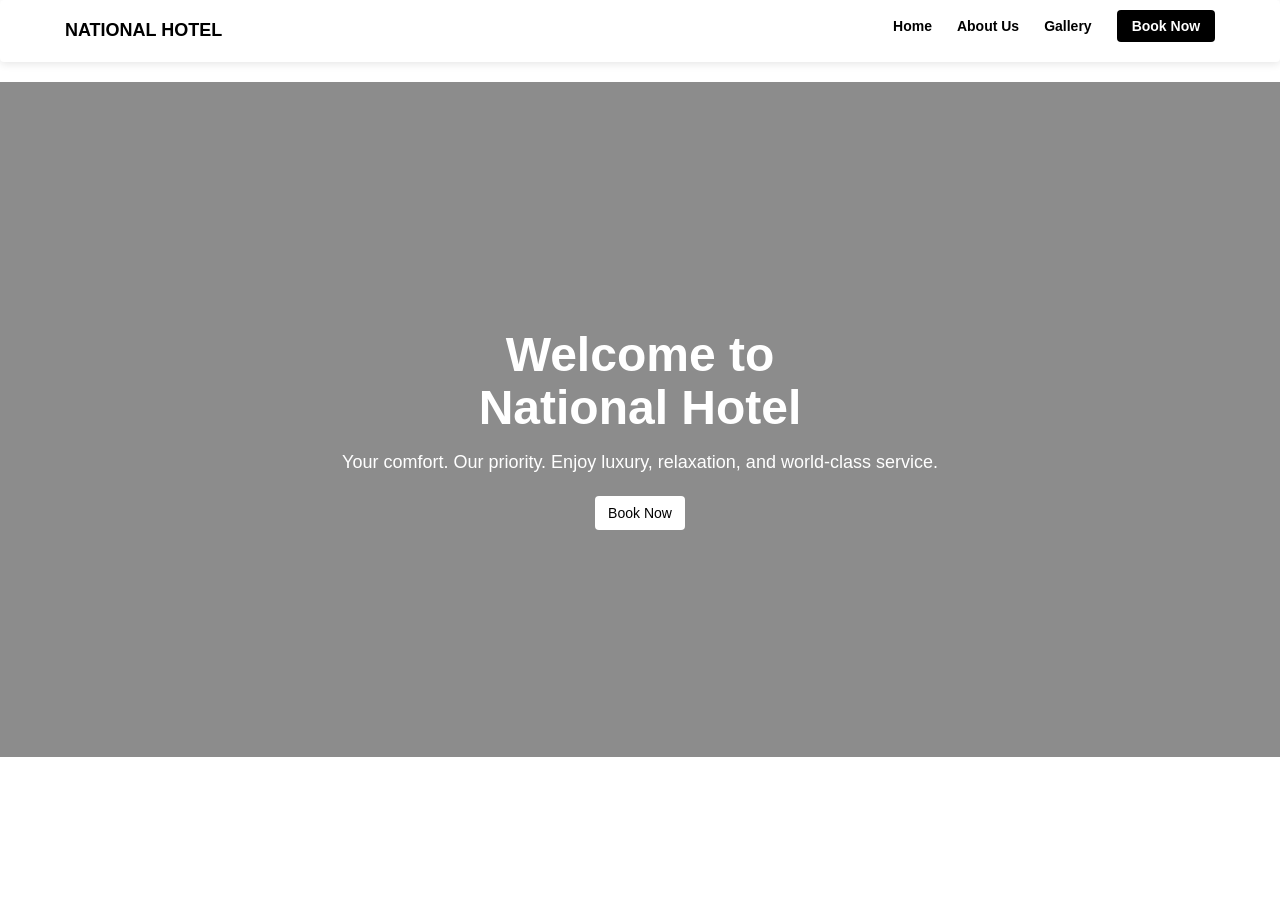
<file: index.html>
<!--
This page redirects the user to home.html.
It was created so the website loads the Home page first on GitHub Pages.
-->

<!DOCTYPE html>
<html lang="en">
<head>
    <meta charset="UTF-8">
    <meta http-equiv="refresh" content="0; URL='home.html'" />
    <title>Redirecting...</title>
</head>
<body>
    <p>If you are not redirected automatically, <a href="home.html">click here</a>.</p>
</body>
</html>
</file>
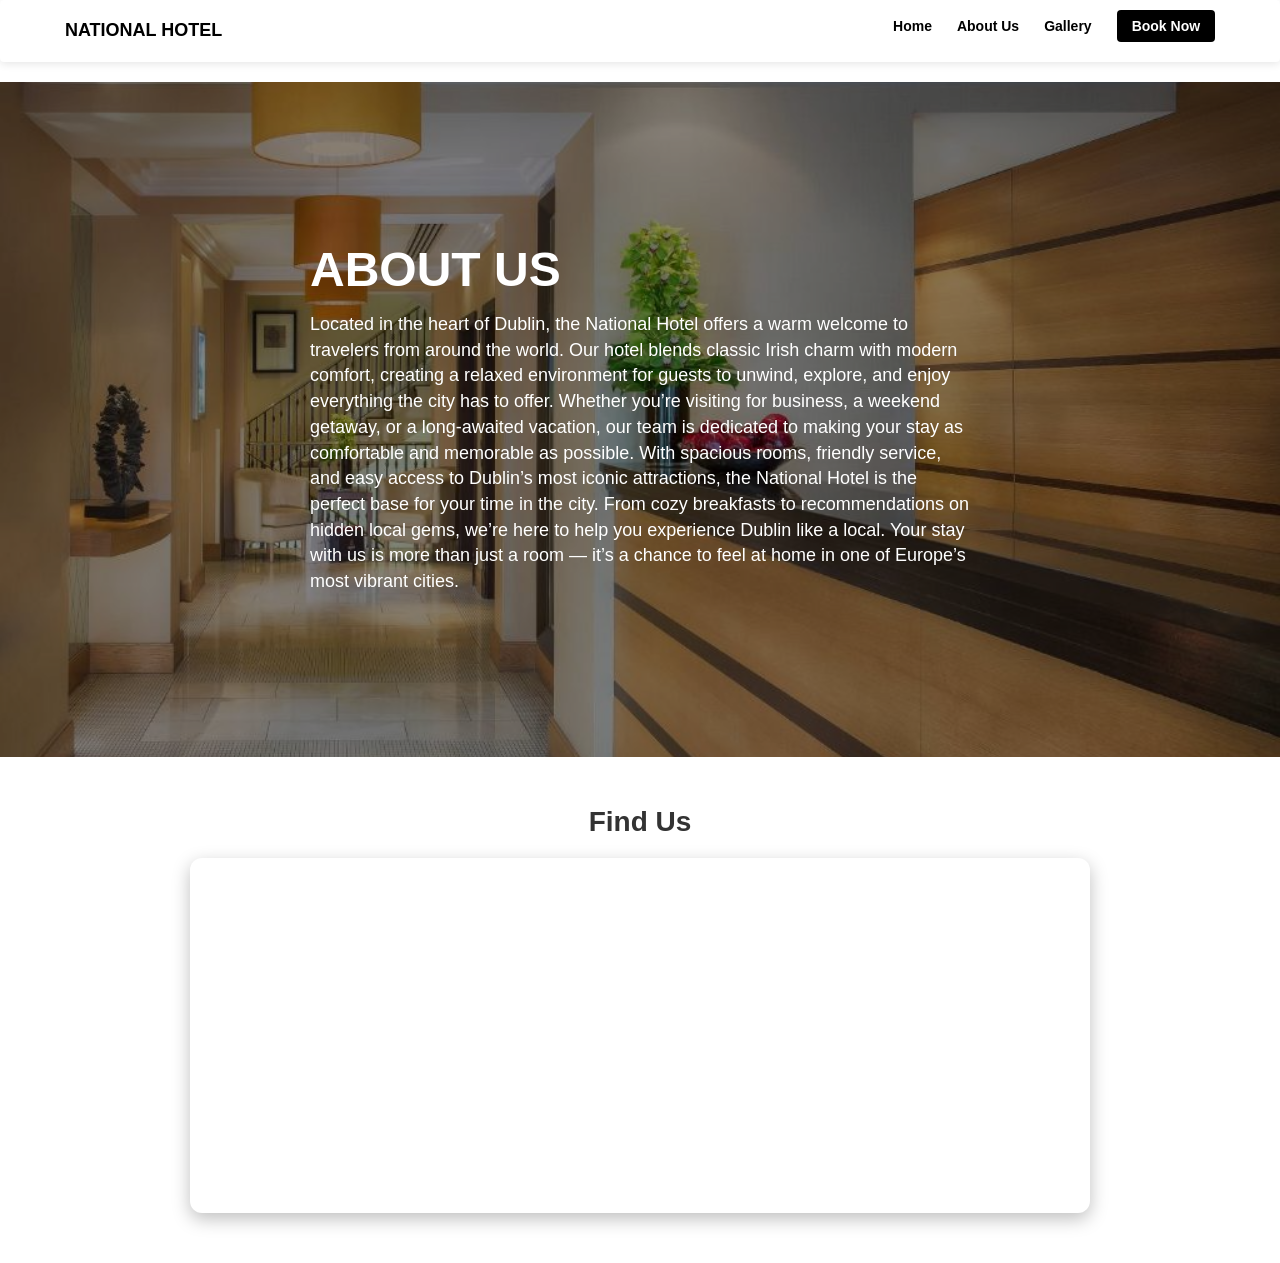
<file: aboutus.html>
<!-- This page provides background information about the hotel and includes a map showing the fictional location. -->

<!DOCTYPE html>
<html lang="en">
<head>
    <meta charset="UTF-8">
    <meta name="viewport" content="width=device-width, initial-scale=1.0">
    <title>National Hotel</title>
    <link rel="stylesheet" href="home_v2.css">
    <link rel="stylesheet" href="https://maxcdn.bootstrapcdn.com/bootstrap/3.4.1/css/bootstrap.min.css">
    <script src="https://ajax.googleapis.com/ajax/libs/jquery/3.7.1/jquery.min.js"></script>
    <script src="https://maxcdn.bootstrapcdn.com/bootstrap/3.4.1/js/bootstrap.min.js"></script>
</head>

<body>

    <!-- NAVBAR -->
    <header class="navbar">
        <div class="nav-container">
            <div class="logo"><a class="landing" href="home.html">NATIONAL HOTEL</a></div>

            <nav>
                <ul class="nav-links">
                    <li><a href="home.html">Home</a></li>
                    <li><a href="aboutus.html">About Us</a></li>
                    <li><a href="gallery.html">Gallery</a></li>
                    <li><a href="booknow.html" class="book-btn">Book Now</a></li>
                </ul>
            </nav>
        </div>
    </header>

    <!-- ABOUTUS SECTION -->
    <section class="aboutus" style="background: url('Images/gallery4.jpg') center/cover no-repeat;">
        <div class="overlay"></div> 
        <div class="aboutus-content">
            <h1>ABOUT US</h1> 
            <p>Located in the heart of Dublin, the National Hotel offers a warm welcome to travelers from around the world. Our hotel blends classic Irish charm with modern comfort, creating a relaxed environment for guests to unwind, explore, and enjoy everything the city has to offer.

            Whether you’re visiting for business, a weekend getaway, or a long-awaited vacation, our team is dedicated to making your stay as comfortable and memorable as possible. With spacious rooms, friendly service, and easy access to Dublin’s most iconic attractions, the National Hotel is the perfect base for your time in the city.

            From cozy breakfasts to recommendations on hidden local gems, we’re here to help you experience Dublin like a local. Your stay with us is more than just a room — it’s a chance to feel at home in one of Europe’s most vibrant cities.</p> 
        </div>
    </section>

    <!-- MAP SECTION -->
    <section class="map-section">
        <h2 class="map-title">Find Us</h2>

        <div class="map-container">
            <iframe 
                src="https://www.google.com/maps/embed?pb=!1m18!1m12!1m3!1d2381.738822347349!2d-6.260309!3d53.349805!2m3!1f0!2f0!3f0!3m2!1i1024!2i768!4f13.1!3m3!1m2!1s0x48670e9b3c05f6b5%3A0x2c9ccbe9f0d8db7!2sDame%20Street%2C%20Dublin!5e0!3m2!1sen!2sie!4v1700000000000!5m2!1sen!2sie" 
                width="100%" 
                height="350" 
                style="border:0;" 
                allowfullscreen="" 
                loading="lazy">
            </iframe>
        </div>
    </section>

</body>
</html>
</file>
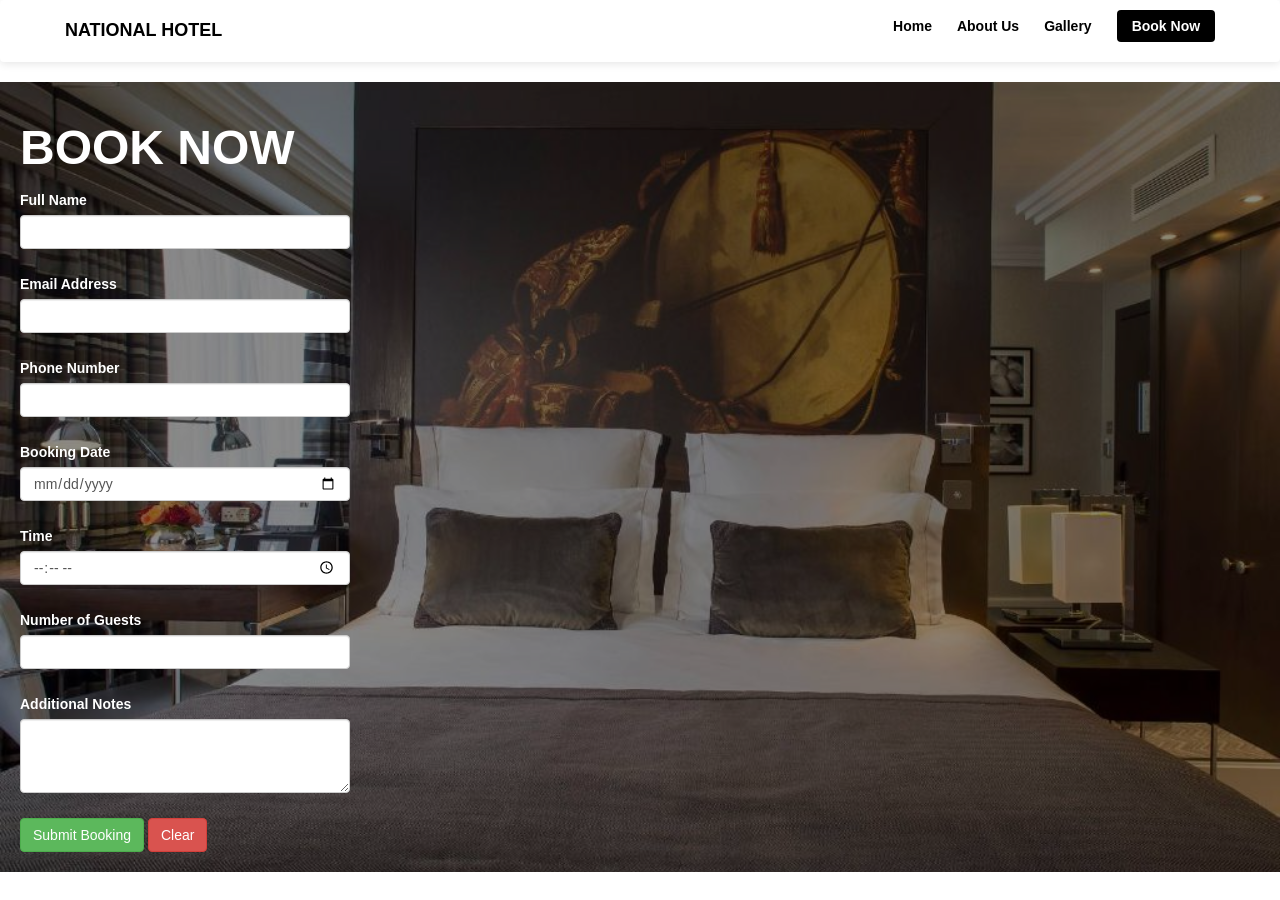
<file: booknow.html>
<!-- This page contains the booking form where users can enter their details and submit a reservation. -->

<!DOCTYPE html>
<html lang="en">
<head>
    <meta charset="UTF-8">
    <meta name="viewport" content="width=device-width, initial-scale=1.0">
    <title>National Hotel</title>
    <link rel="stylesheet" href="home_v2.css">
    <link rel="stylesheet" href="https://maxcdn.bootstrapcdn.com/bootstrap/3.4.1/css/bootstrap.min.css">
    <script src="https://ajax.googleapis.com/ajax/libs/jquery/3.7.1/jquery.min.js"></script>
    <script src="https://maxcdn.bootstrapcdn.com/bootstrap/3.4.1/js/bootstrap.min.js"></script>
</head>

<body>

    <!-- NAVBAR -->
    <header class="navbar">
        <div class="nav-container">
            <div class="logo"><a class="landing" href="home.html">NATIONAL HOTEL</a></div>

            <nav>
                <ul class="nav-links">
                    <li><a href="home.html">Home</a></li>
                    <li><a href="aboutus.html">About Us</a></li>
                    <li><a href="gallery.html">Gallery</a></li>
                    <li><a href="booknow.html" class="book-btn">Book Now</a></li>
                </ul>
            </nav>
        </div>
    </header>


    <!-- ABOUTUS SECTION -->
    <section class="booknow">
        <div class="overlay"></div> 
        <div class="aboutus-content">
            <div class="alert alert-success" id="alertSuccess" role="alert">
                Booking save successfully!
            </div>
        <h1>BOOK NOW</h1> 
<form id="userForm">
                <!-- Name -->
                <div class="booknowform">
                <label class="form-label">Full Name</label>
                <input type="text" id="name" class="form-control" required>
                </div>

                <!-- Email -->
                <div class="booknowform">
                <label class="form-label">Email Address</label>
                <input type="email"id="email" class="form-control" required>
                </div>

                <!-- Phone -->
                <div class="booknowform">
                <label class="form-label">Phone Number</label>
                <input type="text" id="phone" class="form-control">
                </div>

                <!-- Date -->
                <div class="booknowform">
                <label class="form-label">Booking Date</label>
                <input type="date" id="date" class="form-control" required>
                </div>

                <!-- Time -->
                <div class="booknowform">
                <label class="form-label">Time</label>
                <input type="time" id="time" class="form-control">
                </div>

                <!-- Number of People -->
                <div class="booknowform">
                <label class="form-label">Number of Guests</label>
                <input type="number" id="guest" class="form-control" min="1" value="1" required>
                </div>

                <!-- Message -->
                <div class="booknowform">
                <label class="form-label">Additional Notes</label>
                <textarea class="form-control" id="notes" rows="3"></textarea>
                </div>

                <!-- Submit -->
                <button type="submit" class="btn btn-success w-100">Submit Booking</button>
                <button type="button" id="clear" class="btn btn-danger ms-2">Clear</button>
            </form>  
            <form id="confirmForm">
                <!-- Name -->
                <div class="mt-10">
                <label class="form-label">Full Name:</label>
                <label class="form-label" id="myFullName">Full Name</label>
                </div>

                <!-- Email -->
                <div class="mb-5">
                <label class="form-label">Email Address:</label>
                <label class="form-label" id="myEmail">Email Address</label>
                </div>

                <!-- Phone -->
                <div class="mb-5">
                <label class="form-label">Phone Number:</label>
                <label class="form-label" id="myPhone">Phone Number</label>
                </div>

                <!-- Date -->
                <div class="mb-3">
                <label class="form-label">Booking Date:</label>
                <label class="form-label" id="myDate">Booking Date</label>
                </div>

                <!-- Time -->
                <div class="mb-3">
                <label class="form-label">Time:</label>
                <label class="form-label" id="myTime">Time</label>
                </div>

                <!-- Number of People -->
                <div class="mb-3">
                <label class="form-label">Number of Guests:</label>
                <label class="form-label" id="myGuest">Number of Guests</label>
                </div>

                <!-- Message -->
                <div class="mb-3">
                <label class="form-label">Additional Notes:</label>
                <label class="form-label" id="myNotes">Additional Notes</label>
                </div>

                <!-- Submit -->
                <button type="submit" class="btn btn-success w-100">Confirm</button>
                <button type="button" id="clear_confirm" class="btn btn-danger ms-2">Clear</button>
            </form>     
        </div>
        </section>
<script>
  // Load saved data on page load
  $(document).ready(function () {
    $("#name").val(sessionStorage.getItem("name") || "");
    $("#email").val(sessionStorage.getItem("email") || "");
    $("#phone").val(sessionStorage.getItem("phone") || "");
    $("#date").val(sessionStorage.getItem("date") || "");
    $("#time").val(sessionStorage.getItem("time") || "");
    $("#guest").val(sessionStorage.getItem("guest") || "");
    $("#notes").val(sessionStorage.getItem("notes") || "");
    $("#confirmForm").hide();
    $("#alertSuccess").hide();
  });
// sessionStorage.getItem("name");
  // Save to sessionStorage when form is submitted
  $("#userForm").on("submit", function (e) {
    e.preventDefault();

    sessionStorage.setItem("name", $("#name").val());
    sessionStorage.setItem("email", $("#email").val());
    sessionStorage.setItem("phone", $("#phone").val());
    sessionStorage.setItem("date", $("#date").val());
    sessionStorage.setItem("time", $("#time").val());
    sessionStorage.setItem("guest", $("#guest").val());
    sessionStorage.setItem("notes", $("#notes").val());
    // $("#userForm").hide();
    // $("#confirmForm").show();

    document.getElementById("myFullName").textContent =
      sessionStorage.getItem("name");
    document.getElementById("myEmail").textContent =
      sessionStorage.getItem("email");
    document.getElementById("myPhone").textContent =
      sessionStorage.getItem("phone");
    document.getElementById("myDate").textContent =
      sessionStorage.getItem("date");
    document.getElementById("myTime").textContent =
      sessionStorage.getItem("time");
    document.getElementById("myGuest").textContent =
      sessionStorage.getItem("guest");
    document.getElementById("myNotes").textContent =
      sessionStorage.getItem("notes");
    $("#alertSuccess").show();
  });

  // Clear sessionStorage + form
  $("#clear").on("click", function () {
    sessionStorage.clear();
    $("#userForm")[0].reset();
    // $("#userForm").hide();
    // $("#confirmForm").show();
  });

    $("#clear_confirm").on("click", function () {
    $("#userForm").show();
    $("#confirmForm").hide();
  });
</script>

    <!-- CONTENT SECTION -->
</body>
</html>
</file>
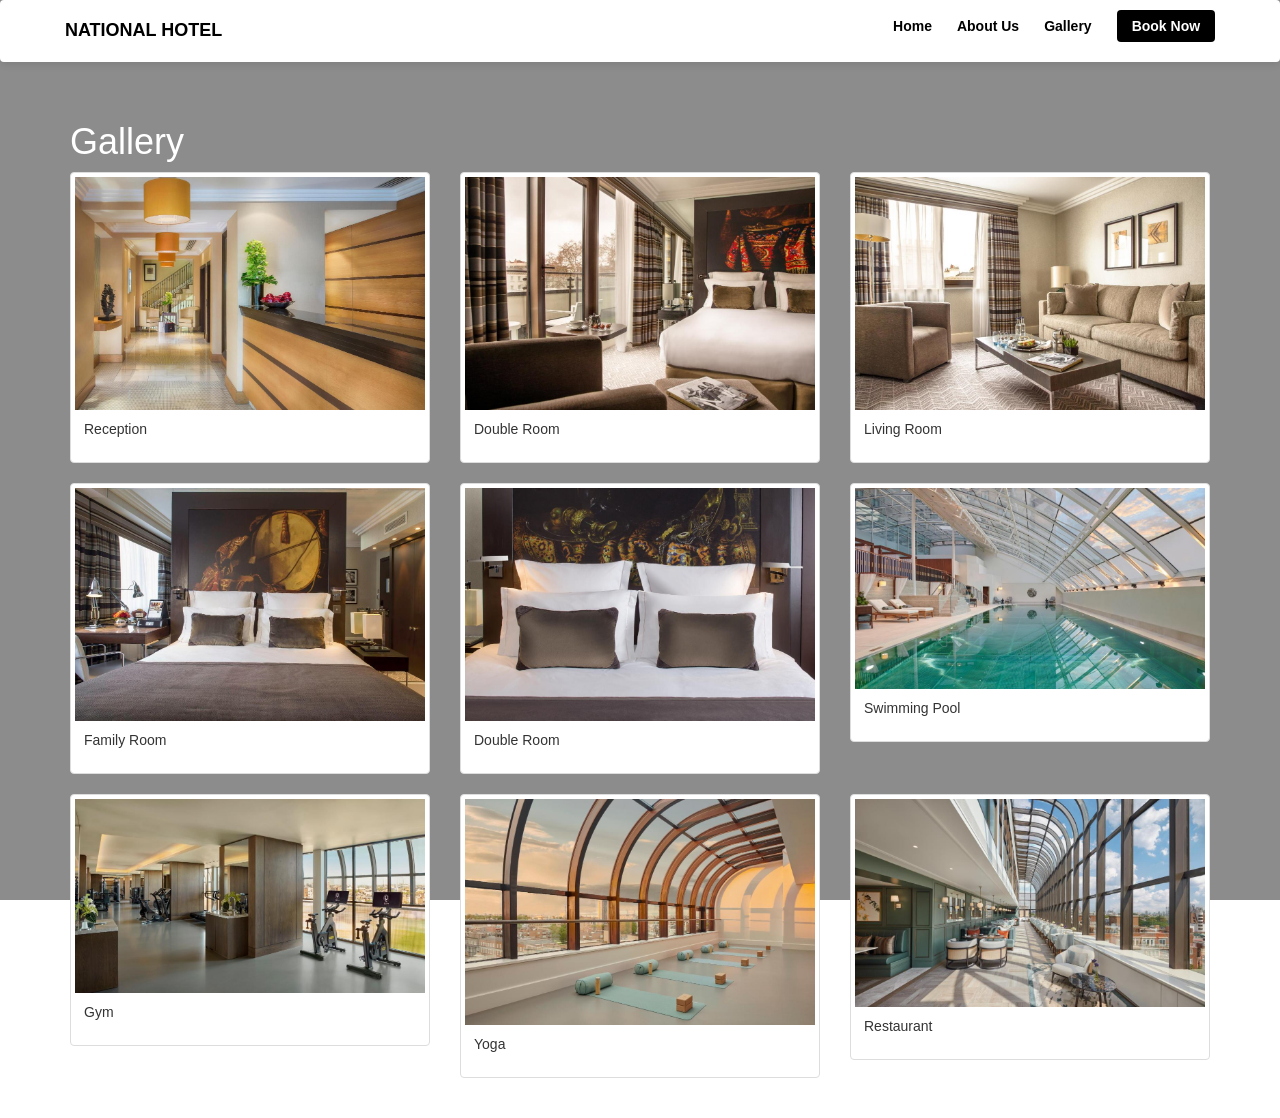
<file: gallery.html>
<!-- This page displays the hotel’s image gallery with multiple thumbnails of different areas of the hotel. -->

<!DOCTYPE html>
<html lang="en">
<head>
    <meta charset="UTF-8">
    <meta name="viewport" content="width=device-width, initial-scale=1.0">
    <title>National Hotel</title>
    <link rel="stylesheet" href="home_v2.css">
    <link rel="stylesheet" href="https://maxcdn.bootstrapcdn.com/bootstrap/3.4.1/css/bootstrap.min.css">
    <script src="https://ajax.googleapis.com/ajax/libs/jquery/3.7.1/jquery.min.js"></script>
    <script src="https://maxcdn.bootstrapcdn.com/bootstrap/3.4.1/js/bootstrap.min.js"></script>
</head>

<body>

    <!-- NAVBAR -->
    <header class="navbar">
        <div class="nav-container">
            <div class="logo"><a class="landing" href="home.html">NATIONAL HOTEL</a></div>

            <nav>
                <ul class="nav-links">
                    <li><a href="home.html">Home</a></li>
                    <li><a href="aboutus.html">About Us</a></li>
                    <li><a href="gallery.html">Gallery</a></li>
                    <li><a href="booknow.html" class="book-btn">Book Now</a></li>
                </ul>
            </nav>
        </div>
    </header>

    <!-- GALLERY SECTION -->
    <section class="gallery">
        <div class="overlay"></div> 
        <div class="gallery-content"> 
            <h1>Gallery</h1> 

            <div class="row"> 
                <div class="col-md-4"> 
                    <div class="thumbnail">
                        <a href="Images/gallery4.jpg"> 
                            <img src="Images/gallery4.jpg" alt="Reception" style="width:100%"> 
                            <div class="caption"><p>Reception</p></div> 
                        </a> 
                    </div> 
                </div> 

                <div class="col-md-4"> 
                    <div class="thumbnail">
                        <a href="Images/gallery2.jpg"> 
                            <img src="Images/gallery2.jpg" alt="Double Room" style="width:100%">
                            <div class="caption"><p>Double Room</p></div> 
                        </a> 
                    </div> 
                </div>

                <div class="col-md-4"> 
                    <div class="thumbnail">
                        <a href="Images/gallery3.jpg"> 
                            <img src="Images/gallery3.jpg" alt="Living Room" style="width:100%">
                            <div class="caption"><p>Living Room</p></div> 
                        </a> 
                    </div> 
                </div>
            </div> 

            <div class="row"> 
                <div class="col-md-4"> 
                    <div class="thumbnail">
                        <a href="Images/gallery1.jpg"> 
                            <img src="Images/gallery1.jpg" alt="Family Room" style="width:100%"> 
                            <div class="caption"><p>Family Room</p></div> 
                        </a> 
                    </div> 
                </div> 

                <div class="col-md-4"> 
                    <div class="thumbnail">
                        <a href="Images/gallery5.jpg"> 
                            <img src="Images/gallery5.jpg" alt="Double Room" style="width:100%">
                            <div class="caption"><p>Double Room</p></div> 
                        </a> 
                    </div> 
                </div>

                <div class="col-md-4"> 
                    <div class="thumbnail">
                        <a href="Images/gallery6.jpg"> 
                            <img src="Images/gallery6.jpg" alt="Swimming Pool" style="width:100%">
                            <div class="caption"><p>Swimming Pool</p></div> 
                        </a> 
                    </div> 
                </div>
            </div>

            <div class="row"> 
                <div class="col-md-4"> 
                    <div class="thumbnail">
                        <a href="Images/gallery7.jpg"> 
                            <img src="Images/gallery7.jpg" alt="Gym" style="width:100%"> 
                            <div class="caption"><p>Gym</p></div> 
                        </a> 
                    </div> 
                </div> 

                <div class="col-md-4"> 
                    <div class="thumbnail">
                        <a href="Images/gallery8.jpg"> 
                            <img src="Images/gallery8.jpg" alt="Yoga" style="width:100%"> 
                            <div class="caption"><p>Yoga</p></div> 
                        </a> 
                    </div> 
                </div>

                <div class="col-md-4"> 
                    <div class="thumbnail">
                        <a href="Images/gallery9.jpg"> 
                            <img src="Images/gallery9.jpg" alt="Restaurant" style="width:100%"> 
                            <div class="caption"><p>Restaurant</p></div> 
                        </a> 
                    </div> 
                </div>
            </div>

        </div> 
    </section>

</body>
</html>
</file>
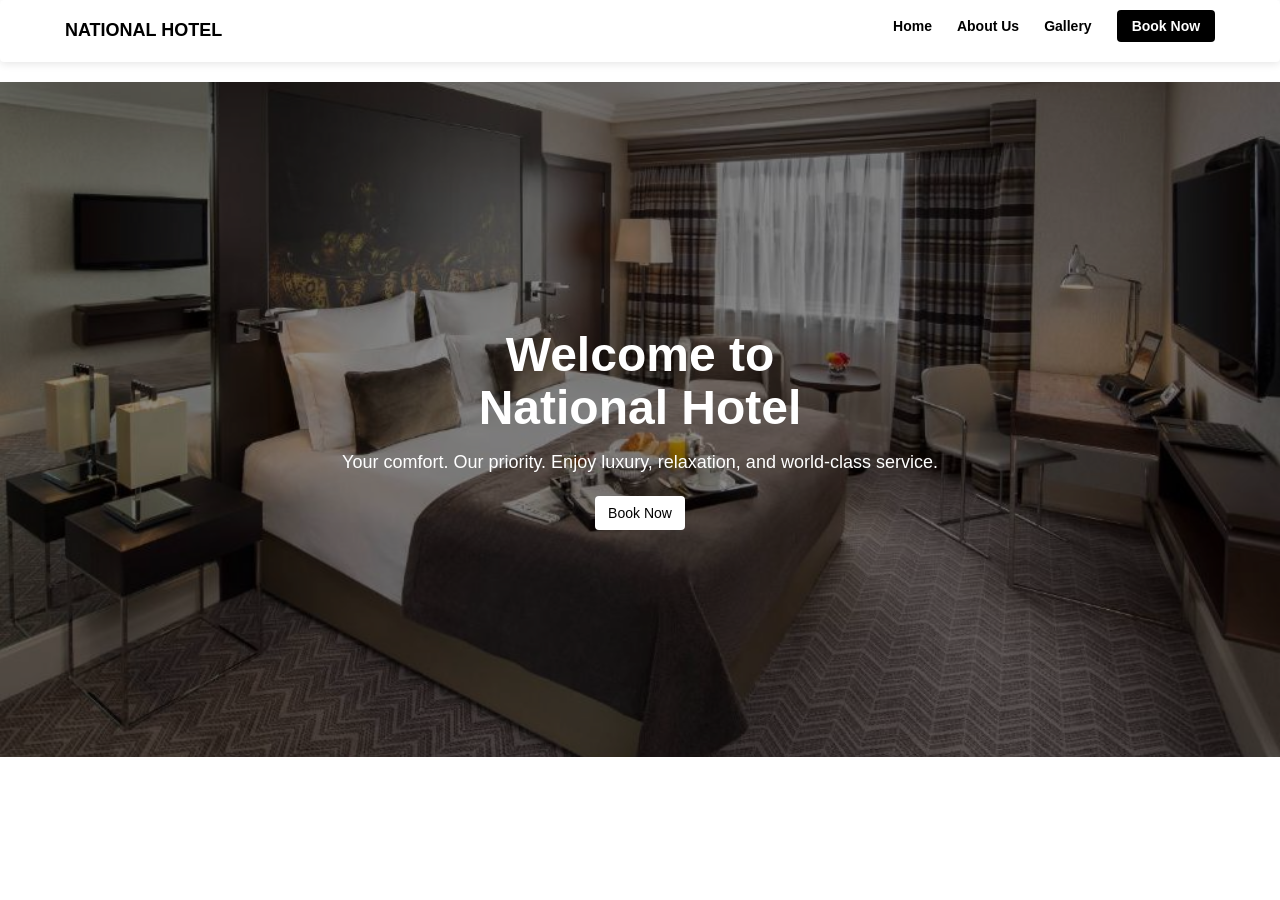
<file: home.html>
<!-- This is the main homepage with the hero image, navigation menu, and a button linking to the booking form. -->

<!DOCTYPE html>
<html lang="en">
<head>
    <meta charset="UTF-8">
    <meta name="viewport" content="width=device-width, initial-scale=1.0">
    <title>National Hotel</title>
    <link rel="stylesheet" href="home_v2.css">
    <link rel="stylesheet" href="https://maxcdn.bootstrapcdn.com/bootstrap/3.4.1/css/bootstrap.min.css">
    <script src="https://ajax.googleapis.com/ajax/libs/jquery/3.7.1/jquery.min.js"></script>
    <script src="https://maxcdn.bootstrapcdn.com/bootstrap/3.4.1/js/bootstrap.min.js"></script>
</head>

<body>

    <!-- NAVBAR -->
    <header class="navbar">
        <div class="nav-container">
            <div class="logo"><a class="landing" href="home.html">NATIONAL HOTEL</a></div>

            <nav>
                <ul class="nav-links">
                    <li><a href="home.html">Home</a></li>
                    <li><a href="aboutus.html">About Us</a></li>
                    <li><a href="gallery.html">Gallery</a></li>
                    <li><a href="booknow.html" class="book-btn">Book Now</a></li>
                </ul>
            </nav>
        </div>
    </header>


    <!-- HERO SECTION -->
    <section class="hero">
        <div class="overlay"></div>

        <div class="hero-content"> 
            <h1>Welcome to<br>National Hotel</h1>
            <p>Your comfort. Our priority. Enjoy luxury, relaxation, and world-class service.</p>
            <a href="booknow.html" class="btn">Book Now</a>

        </div>
    </section>


    <!-- CONTENT SECTION -->
    <section class="info-section">
        <!-- Add your content here later -->
    </section>

</body>
</html>
</file>
<file: home_v2.css>
/* This stylesheet controls the layout, colors, images, and responsive design for the entire website. */
* {
    margin: 0;
    padding: 0;
    box-sizing: border-box;
    font-family: Arial, Helvetica, sans-serif;
}

/* NAVBAR */
.navbar {
    width: 100%;
    background: #ffffff;
    padding: 15px 0;
    box-shadow: 0 2px 8px rgba(0,0,0,0.1);
    position: relative;
    z-index: 10;
}

.nav-container {
    width: 90%;
    max-width: 1200px;
    margin: auto;
    display: flex;
    justify-content: space-between;
    align-items: center;
}

.logo {
    font-weight: 700;
    font-size: 18px;
}

.nav-links {
    list-style: none;
    display: flex;
    gap: 25px;
}

.nav-links li a {
    text-decoration: none;
    color: #000;
    font-weight: 600;
    font-size: 14px;
}

.book-btn {
    padding: 8px 15px;
    background: black;
    color: white !important;
    border-radius: 4px;
}
.landing { 
    color: #000;
}
a.landing:hover {
    text-decoration: none;
    color: #000;
}

/* ABOUTUS SECTION */
.aboutus {
    height: 75vh;
    position: relative;
    display: flex;
    align-items: center;
    justify-content: center;
    text-align: left;
}
.aboutus-content {
    position: relative;
    color: #fff;
    max-width: 700px;
    padding: 20px;
}

.aboutus-content h1 {
    font-size: 48px;
    font-weight: 700;
    line-height: 1.1;
    margin-bottom: 15px;
}

.aboutus-content p {
    font-size: 18px;
    margin-bottom: 20px;
}

.booknow {
    /* height: 75vh; */
    background: url('Images/gallery1.jpg') center/cover no-repeat;
    position: relative;
    /* display: flex; */
    align-items: center;
    justify-content: center;
    /* text-align: center; */
} 
.booknowform {
    margin-bottom: 25px;
    width: 50%;
}

/* HERO SECTION */
.hero {
    height: 75vh;
    background: url('Images/hotel_bg.jpg') center/cover no-repeat;
    position: relative;
    display: flex;
    align-items: center;
    justify-content: center;
    text-align: center;
}

.overlay {
    position: absolute;
    top: 0;
    left: 0;
    width: 100%;
    height: 100%;
    background: rgba(0,0,0,0.45);
}
.gallery-content{
    position: relative;
    color: #fff;
    max-width: auto;
    margin-left: 50px;
    margin-right: 50px;
    padding: 20px;
}

.hero-content {
    position: relative;
    color: #fff;
    max-width: 700px;
    padding: 20px;
}

.hero-content h1 {
    font-size: 48px;
    font-weight: 700;
    line-height: 1.1;
    margin-bottom: 15px;
}

.hero-content p {
    font-size: 18px;
    margin-bottom: 20px;
}

.btn {
    background: #fff;
    color: #000;
    padding: 12px 25px;
    font-weight: 700;
    text-decoration: none;
    border-radius: 6px;
}

/* INFO SECTION */
.info-section {
    display: flex;
    width: 90%;
    max-width: 1200px;
    margin: 40px auto;
    gap: 40px;
    justify-content: center;
    flex-wrap: wrap;
}

.info-box {
    flex: 1;
    min-width: 260px;
}

.info-img {
    width: 100%;
    border-radius: 8px;
    margin-bottom: 15px;
}

.info-box h3 {
    font-size: 20px;
    margin-bottom: 10px;
    font-weight: 700;
}

.info-box p {
    font-size: 14px;
    color: #333;
    line-height: 1.5;
}

/* RESPONSIVE */
@media (max-width: 768px) {
    .hero-content h1 {
        font-size: 34px;
    }

    .nav-links {
        gap: 12px;
    }
}
/* MAP SECTION */
.map-section {
    width: 90%;
    max-width: 900px;
    margin: 50px auto;
    text-align: center;
}

.map-title {
    font-size: 28px;
    font-weight: 700;
    margin-bottom: 20px;
}

.map-container {
    border-radius: 12px;
    overflow: hidden;
    box-shadow: 0 6px 18px rgba(0,0,0,0.25);
}
</file>
